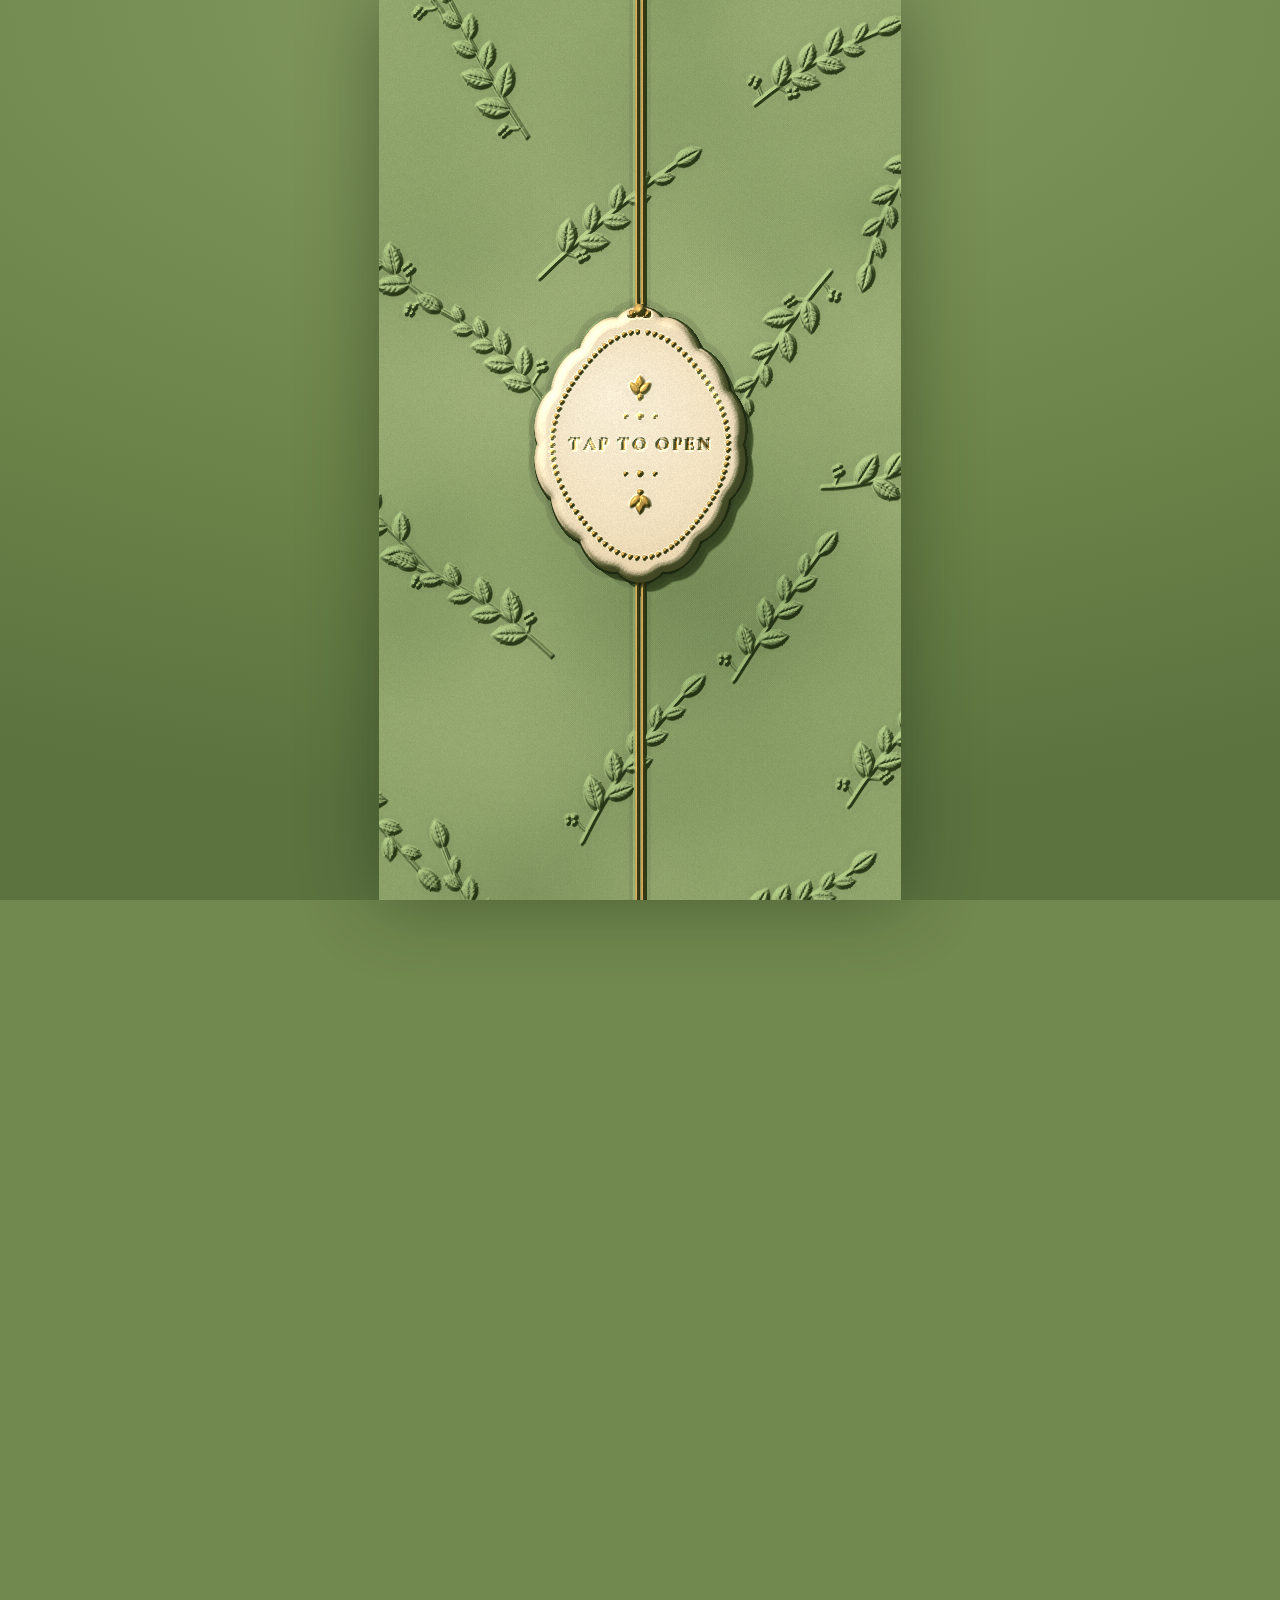
<file: index.html>
<!doctype html>
<html lang="en" class="no-js">
<head>
<meta charset="utf-8">
<meta name="viewport" content="width=device-width, initial-scale=1, viewport-fit=cover">
<title>Hariharan &amp; Swetha · Wedding Invitation</title>
<meta name="description" content="You are invited to the wedding of Hariharan and Swetha. Tap the seal to open your invitation.">
<meta name="robots" content="noindex">
<meta name="theme-color" content="#8fa46b">
<link rel="icon" type="image/svg+xml" href="favicon.svg">
<link rel="preload" href="fonts/cormorant-garamond.woff2" as="font" type="font/woff2" crossorigin>
<link rel="preload" href="fonts/cormorant-garamond-italic.woff2" as="font" type="font/woff2" crossorigin>
<link rel="stylesheet" href="styles.css">
<script>document.documentElement.className = 'js is-locked';</script>
</head>
<body>
<a class="skip" href="#details" data-t="skip">Skip to the details</a>

<svg width="0" height="0" class="defs" aria-hidden="true" focusable="false">
  <symbol id="i-heart" viewBox="0 0 24 24"><path d="M12 20.6 3.7 12.2a5 5 0 1 1 7.1-7.1L12 6.3l1.2-1.2a5 5 0 1 1 7.1 7.1Z"/></symbol>
  <symbol id="i-cal" viewBox="0 0 24 24"><path fill-rule="evenodd" d="M4 5h3V3h2.2v2h5.6V3H17v2h3v16H4Zm2.2 5.4v8.4h11.6v-8.4ZM8.4 12.4h3.2v3.2H8.4Z"/></symbol>
  <symbol id="i-clock" viewBox="0 0 24 24"><path fill-rule="evenodd" d="M12 2.8a9.2 9.2 0 1 0 0 18.4 9.2 9.2 0 0 0 0-18.4Zm1.1 4v4.9l3.7 2.2-1.1 1.9-4.8-2.8V6.8Z"/></symbol>
  <symbol id="i-list" viewBox="0 0 24 24"><path d="M4.8 4.2a1.9 1.9 0 1 1 0 3.8 1.9 1.9 0 0 1 0-3.8ZM9 5h12v2.2H9Zm-4.2 5.1a1.9 1.9 0 1 1 0 3.8 1.9 1.9 0 0 1 0-3.8ZM9 10.9h12v2.2H9Zm-4.2 5.1a1.9 1.9 0 1 1 0 3.8 1.9 1.9 0 0 1 0-3.8ZM9 16.8h12V19H9Z"/></symbol>
  <symbol id="i-pin" viewBox="0 0 24 24"><path fill-rule="evenodd" d="M12 2.2a7.3 7.3 0 0 0-7.3 7.3c0 5.2 7.3 12.3 7.3 12.3s7.3-7.1 7.3-12.3A7.3 7.3 0 0 0 12 2.2Zm0 4.4a2.9 2.9 0 1 1 0 5.8 2.9 2.9 0 0 1 0-5.8Z"/></symbol>
  <symbol id="i-swatch" viewBox="0 0 24 24"><circle cx="8" cy="9" r="5.2"/><circle cx="16" cy="9" r="5.2" opacity=".72"/><circle cx="12" cy="16" r="5.2" opacity=".86"/></symbol>
  <symbol id="i-plane" viewBox="0 0 24 24"><path d="M2.4 11.1 21.6 2.4 15.1 21.6l-3.5-7.7 5-6.4-7 4.7Z"/></symbol>
  <symbol id="i-bed" viewBox="0 0 24 24"><path fill-rule="evenodd" d="M2.8 5.5H5V12h6V8h7.2a3 3 0 0 1 3 3v8.5H19v-3H5v3H2.8Zm5.4 1.9a2.1 2.1 0 1 1 0 4.2 2.1 2.1 0 0 1 0-4.2Z"/></symbol>
  <symbol id="i-gift" viewBox="0 0 24 24"><path d="M3.5 8h4.6A2.7 2.7 0 0 1 12 4.9 2.7 2.7 0 0 1 15.9 8h4.6v4.2h-17ZM5 13.6h5.9V21H5Zm8.1 0H19V21h-5.9Z"/></symbol>
  <symbol id="i-mail" viewBox="0 0 24 24"><path fill-rule="evenodd" d="M2.8 4.8h18.4v14.4H2.8Zm2.9 2.3 6.3 5 6.3-5Z"/></symbol>
  <symbol id="i-flower" viewBox="0 0 24 24"><circle cx="12" cy="6" r="4"/><circle cx="17.7" cy="10.1" r="4"/><circle cx="15.5" cy="16.9" r="4"/><circle cx="8.5" cy="16.9" r="4"/><circle cx="6.3" cy="10.1" r="4"/></symbol>
  <symbol id="i-sound" viewBox="0 0 24 24"><path d="M3 9h4l5-4.5v15L7 15H3Z"/><path class="wave" d="M14.6 8.2a5.4 5.4 0 0 1 0 7.6l1.5 1.5a7.5 7.5 0 0 0 0-10.6Zm3-3 -1.5 1.5a9.6 9.6 0 0 1 0 10.6l1.5 1.5a11.7 11.7 0 0 0 0-13.6Z"/><path class="mute" d="m14.4 9.7 1.5-1.5L18 10.3l2.1-2.1 1.5 1.5-2.1 2.1 2.1 2.1-1.5 1.5-2.1-2.1-2.1 2.1-1.5-1.5 2.1-2.1Z"/></symbol>
  <symbol id="i-heartshape" viewBox="0 0 200 180"><path d="M100 172C40 128 8 92 8 54 8 26 30 8 54 8c20 0 36 10 46 26C110 18 126 8 146 8c24 0 46 18 46 46 0 38-32 74-92 118Z"/></symbol>
</svg>

<div class="hud">
  <div class="hud__in">
    <button class="hud__btn hud__sound" id="soundBtn" type="button" aria-pressed="false" aria-label="Music" hidden>
      <svg width="22" height="22" aria-hidden="true"><use href="#i-sound"/></svg>
    </button>
    <button class="hud__btn hud__lang" id="langBtn" type="button" lang="ta">தமிழ்</button>
    <p class="draft" id="draft" hidden data-t="draft">Sample details</p>
  </div>
</div>

<main id="top">
  <h1 class="vh" id="pageTitle">The wedding invitation of Hariharan and Swetha</h1>

  <section class="hero is-closed" id="hero" aria-labelledby="pageTitle">
    <canvas class="hero__gl" id="gl" aria-hidden="true"></canvas>
    <div class="hero__poster" id="loader" role="status">
      <div class="loader">
        <svg class="loader__lotus" viewBox="-50 -44 100 60" aria-hidden="true">
          <path d="M0 10C-9 -4-9 -22 0 -38 9 -22 9 -4 0 10Z"/>
          <path d="M-4 10C-20 4-30 -10-32 -28-16 -24-6 -10-4 10Z"/><path d="M4 10C20 4 30 -10 32 -28 16 -24 6 -10 4 10Z"/>
          <path d="M-10 11C-28 12-42 4-48 -10-32 -14-18 -6-10 11Z"/><path d="M10 11C28 12 42 4 48 -10 32 -14 18 -6 10 11Z"/>
        </svg>
        <p class="loader__names" id="loaderNames">Hariharan &amp; Swetha</p>
        <p class="loader__line" id="loaderLine">Opening your invitation</p>
        <div class="loader__dots" aria-hidden="true"><i></i><i></i><i></i></div>
      </div>
    </div>
    <script>
      // the right words before anything else loads
      if (/[?&]lang=ta/.test(location.search)) {
        document.getElementById('loaderNames').textContent = 'ஹரிஹரன் & ஸ்வேதா';
        document.getElementById('loaderLine').textContent = 'அழைப்பிதழ் திறக்கிறது';
      }
    </script>
    <div class="hero__flames" id="flames" aria-hidden="true"></div>

    <div class="hero__text" id="heroText">
      <svg class="hero__heart" style="--i:0" width="14" height="14" aria-hidden="true"><use href="#i-heart"/></svg>
      <p class="hero__kicker" style="--i:1" data-t="kicker">We’re getting married</p>
      <div class="dots" style="--i:2" aria-hidden="true"><i></i><i></i><i></i></div>
      <p class="name" style="--i:3" data-name="groom">Hariharan</p>
      <p class="hero__parents" style="--i:5" data-parents="groom"></p>
      <p class="amp" style="--i:6" aria-hidden="true">&amp;</p>
      <p class="name" style="--i:7" data-name="bride">Swetha</p>
      <p class="hero__parents" style="--i:9" data-parents="bride"></p>
    </div>

    <button class="seal" id="seal" type="button"><span class="vh" data-t="sealLabel">Tap to open the invitation</span></button>
    <div class="cue" aria-hidden="true"><span data-t="scroll">Scroll</span><i></i></div>
  </section>

  <div class="sheet" id="details" tabindex="-1">

    <section class="sec sec--welcome" id="welcome">
      <svg class="sec__icon rv" width="26" height="26" aria-hidden="true"><use href="#i-heart"/></svg>
      <p class="welcome__text rv" id="welcomeText"></p>
      <div class="dots rv" aria-hidden="true"><i></i><i></i><i></i></div>
    </section>




    <section class="sec sec--date" id="date" aria-labelledby="dateTitle">
      <svg class="sec__icon rv" width="30" height="30" aria-hidden="true"><use href="#i-cal"/></svg>
      <h2 class="sec__title rv" id="dateTitle" data-t="dateTitle">Save the date</h2>
      <div class="dots rv" aria-hidden="true"><i></i><i></i><i></i></div>
      <p class="date__dow rv" id="dDow"></p>
      <p class="date__day rv" id="dDate"></p>
      <p class="date__time rv" id="dTime"></p>
      <p class="date__where rv" id="dWhere"></p>
      <div class="after__actions rv">
        <a class="btn" id="icsBtn" href="#" download="hariharan-swetha.ics"><span data-t="saveDate">Add to calendar</span></a>
        <a class="btn btn--ghost" id="gcalBtn" href="#" target="_blank" rel="noopener"><span data-t="gcal">Google Calendar</span></a>
      </div>
    </section>

    <section class="sec sec--venue" id="venue" aria-labelledby="venueTitle">
      <svg class="sec__icon rv" width="30" height="30" aria-hidden="true"><use href="#i-pin"/></svg>
      <h2 class="sec__title rv" id="venueTitle" data-t="venueTitle">The venue</h2>
      <div class="dots rv" aria-hidden="true"><i></i><i></i><i></i></div>
      <h3 class="venue__name rv" id="venueName"></h3>
      <p class="venue__addr rv" id="venueAddr"></p>
      <div class="map rv" id="map" aria-hidden="true">
        <svg viewBox="0 0 340 190" preserveAspectRatio="xMidYMid slice">
          <rect width="340" height="190" class="m-land"/>
          <path class="m-sea" d="M286 0c-10 26 8 44-2 70s10 50 0 78 6 30 2 42h54V0Z"/>
          <path class="m-sand" d="M274 0c-10 26 8 44-2 70s10 50 0 78 6 30 2 42h12c4-12-8-14 2-42s-10-52 0-78-8-44 2-70Z"/>
          <path class="m-park" d="M20 104h70v52H20Z"/>
          <g class="m-block">
            <path d="M14 14h54v34H14ZM82 14h66v34H82ZM162 14h48v34h-48ZM224 14h36v34h-36Z"/>
            <path d="M14 62h54v28H14ZM82 62h66v28H82ZM224 62h36v52h-36Z"/>
            <path d="M104 104h44v52h-44ZM162 128h48v48h-48ZM224 128h34v48h-34ZM14 170h134v20H14Z"/>
          </g>
          <path class="m-tank" d="M166 64h40v50h-40Z"/>
          <g class="m-trees"><circle cx="34" cy="118" r="7"/><circle cx="54" cy="134" r="8"/><circle cx="74" cy="116" r="6"/><circle cx="38" cy="144" r="6"/><circle cx="76" cy="142" r="7"/></g>
        </svg>
        <span class="map__pin"><svg width="34" height="34" aria-hidden="true"><use href="#i-pin"/></svg></span>
        <span class="map__dot"></span>
      </div>
      <a class="btn rv" id="mapBtn" href="#" target="_blank" rel="noopener"><span data-t="openMaps">Open in Google Maps</span></a>
    </section>



    <section class="sec sec--bless" id="bless" aria-label="Flowers">
      <button class="plate rv" id="plate" type="button">
        <svg viewBox="0 0 220 130" aria-hidden="true">
          <ellipse class="p-shadow" cx="110" cy="112" rx="92" ry="12"/>
          <ellipse class="p-rim" cx="110" cy="92" rx="98" ry="24"/>
          <ellipse class="p-dish" cx="110" cy="89" rx="84" ry="18"/>
          <g class="p-leaves"><path d="M40 86c14-22 34-28 50-22-10 16-28 26-50 22Z"/><path d="M180 86c-14-22-34-28-50-22 10 16 28 26 50 22Z"/><path d="M92 60c2-20 14-30 26-32 2 16-8 30-26 32Z"/></g>
          <g class="p-rose"><circle cx="78" cy="72" r="19"/><circle cx="142" cy="74" r="17"/><circle cx="110" cy="58" r="21"/></g>
          <g class="p-rose2"><circle cx="78" cy="72" r="11"/><circle cx="142" cy="74" r="10"/><circle cx="110" cy="58" r="12"/></g>
          <g class="p-rose3"><circle cx="78" cy="72" r="5"/><circle cx="142" cy="74" r="4.5"/><circle cx="110" cy="58" r="5.5"/></g>
          <g class="p-jas"><circle cx="52" cy="84" r="6"/><circle cx="168" cy="85" r="6"/><circle cx="124" cy="84" r="7"/><circle cx="96" cy="86" r="6.5"/><circle cx="60" cy="68" r="5"/><circle cx="160" cy="68" r="5"/><circle cx="128" cy="40" r="5"/></g>
          <g class="p-gold"><circle cx="52" cy="84" r="2"/><circle cx="168" cy="85" r="2"/><circle cx="124" cy="84" r="2.3"/><circle cx="96" cy="86" r="2.2"/><circle cx="60" cy="68" r="1.7"/><circle cx="160" cy="68" r="1.7"/><circle cx="128" cy="40" r="1.7"/></g>
        </svg>
        <span class="vh" data-t="blessBtn">Shower petals</span>
      </button>
    </section>


    <footer class="foot">
      <button class="mono rv" id="mono" type="button">
        <img src="ganesha.jpg" width="640" height="640" alt="" decoding="async">
        <span class="vh" id="monoLabel">Lord Ganesha</span>
      </button>
      <p class="foot__love rv" data-t="withLove">With love,</p>
      <p class="foot__names rv" id="footNames"></p>
      <p class="foot__tag rv" id="footTag"></p>
      <button class="btn btn--ghost rv" id="shareBtn" type="button"><span data-t="share">Share this invitation</span></button>
      <p class="foot__copied" id="copied" role="status" aria-live="polite"></p>
      <p class="foot__credit" id="credit" hidden><span data-t="musicBy">Music</span>: <a id="creditLink" target="_blank" rel="noopener"></a><span id="creditBy"></span></p>
      <div class="cloth" aria-hidden="true">
        <svg class="cloth__l cloth__l--a" viewBox="0 0 2400 140" preserveAspectRatio="none"><path d="M0 52q150 -44 300 0t300 0t300 0t300 0t300 0t300 0t300 0t300 0V140H0Z"/></svg>
        <svg class="cloth__l cloth__l--b" viewBox="0 0 2400 140" preserveAspectRatio="none"><path d="M0 70q150 38 300 0t300 0t300 0t300 0t300 0t300 0t300 0t300 0V140H0Z"/></svg>
        <svg class="cloth__l cloth__l--c" viewBox="0 0 2400 140" preserveAspectRatio="none"><path d="M0 92q150 -30 300 0t300 0t300 0t300 0t300 0t300 0t300 0t300 0V140H0Z"/></svg>
      </div>
    </footer>
  </div>
</main>

<canvas class="fx" id="fx" aria-hidden="true"></canvas>

<noscript>
  <div class="noscript">
    <p>Hariharan &amp; Swetha are getting married.</p>
    <p>This invitation needs JavaScript to open. Please turn it on, or ask the couple for the details.</p>
  </div>
</noscript>

<script src="invite.config.js"></script>
<script type="module" src="js/main.js"></script>
</body>
</html>
</file>
<file: styles.css>
/* Hariharan & Swetha — wedding invitation
   One portrait column, like a card in the hand. On a wide screen the card sits on a sage wall. */

@font-face { font-family: "Cormorant Garamond"; src: url("fonts/cormorant-garamond.woff2") format("woff2"); font-weight: 400 700; font-style: normal; font-display: swap; }
@font-face { font-family: "Cormorant Garamond"; src: url("fonts/cormorant-garamond-italic.woff2") format("woff2"); font-weight: 400 700; font-style: italic; font-display: swap; }
@font-face { font-family: "Pinyon Script"; src: url("fonts/pinyon-script.woff2") format("woff2"); font-weight: 400; font-style: normal; font-display: swap; }
@font-face { font-family: "Noto Serif Tamil"; src: url("fonts/noto-serif-tamil.woff2") format("woff2"); font-weight: 400 700; font-style: normal; font-display: swap; unicode-range: U+0964-0965, U+0B82-0BFA, U+200C-200D, U+20B9, U+25CC; }

:root {
  --paper: #eddcbe;
  --paper-hi: #fbf5e6;
  --paper-lo: #d9c19b;
  --ink: #26301e;
  --ink-soft: #414d35;
  --sage: #8fa46b;
  --sage-deep: #55693f;
  --sage-dark: #36472a;
  --sage-night: #2a3920;
  --gold: #b8944a;
  --gold-hi: #e0c688;
  --gold-ink: #775a20;
  --lotus: #c0667c;
  --wall: #71884f;
  --shadow: 90, 64, 24;
  --ease: cubic-bezier(.16, 1, .3, 1);
  --col: min(100vw, clamp(430px, 58vh, 640px));
  --u: calc(var(--col) / 390);
  --serif: "Cormorant Garamond", "Noto Serif Tamil", Georgia, "Times New Roman", serif;
  --script: "Cormorant Garamond", "Noto Serif Tamil", Georgia, "Times New Roman", serif;   /* the display voice: the same italic as "With love," */
  --body: clamp(18px, calc(var(--u) * 18.5), 22px);
}
@supports (height: 1svh) { :root { --col: min(100vw, clamp(430px, 58svh, 640px)); } }

*, *::before, *::after { box-sizing: border-box; }
[hidden] { display: none !important; }
html { -webkit-text-size-adjust: 100%; text-size-adjust: 100%; overflow-x: clip; }
body {
  margin: 0; min-height: 100vh; background: var(--wall); color: var(--ink);
  font-family: var(--serif); font-weight: 500; font-size: var(--body); line-height: 1.55;
  -webkit-font-smoothing: antialiased; overflow-x: clip;
}
body::before {
  content: ""; position: fixed; inset: 0; z-index: -1;
  background: radial-gradient(120% 90% at 50% 0%, #859b62 0%, #6c8349 62%, #5c7340 100%);
}
html.is-locked, html.is-locked body { overflow: hidden; overscroll-behavior: none; }
html.is-locked .sheet { visibility: hidden; }
p { margin: 0; }
button { font: inherit; color: inherit; }
button, a, input, label, .hero { touch-action: manipulation; }
:focus-visible { outline: 3px solid var(--sage-dark); outline-offset: 3px; }

.vh { position: absolute !important; width: 1px; height: 1px; margin: -1px; padding: 0; overflow: hidden; clip: rect(0 0 0 0); clip-path: inset(50%); white-space: nowrap; border: 0; }
.defs { position: absolute; }
.skip { position: fixed; left: 10px; top: -80px; z-index: 60; padding: 12px 16px; background: var(--ink); color: var(--paper-hi); font-weight: 700; text-decoration: none; }
.skip:focus { top: 10px; }

/* ── floating controls ── */
.hud { position: fixed; inset: 0; z-index: 30; pointer-events: none; }
.hud__in { position: relative; width: var(--col); height: 100%; margin-inline: auto; }
.hud__btn {
  position: absolute; pointer-events: auto; display: inline-flex; align-items: center; justify-content: center;
  min-width: 46px; height: 46px; padding: 0 14px; border: 0; border-radius: 0; cursor: pointer;
  background: var(--paper-hi); color: var(--ink); fill: var(--ink); font-weight: 700; font-size: 16px; line-height: 1;
  box-shadow: 0 8px 18px -8px rgba(30, 40, 20, .6), inset 0 0 0 2px rgba(184, 148, 74, .0);
  -webkit-tap-highlight-color: transparent; transition: transform .25s var(--ease), background .25s;
}
.hud__btn:active { transform: scale(.94); }
.hud__sound { top: max(14px, env(safe-area-inset-top)); right: 14px; padding: 0; }
.hud__sound .wave { display: none; }
.hud__sound[aria-pressed="true"] .wave { display: block; }
.hud__sound[aria-pressed="true"] .mute { display: none; }
.hud__lang { left: 14px; bottom: max(14px, env(safe-area-inset-bottom)); gap: 8px; }
.hud__lang::before { content: ""; width: 6px; height: 6px; border-radius: 50%; background: var(--gold); margin-right: 8px; }
.draft {
  position: absolute; right: 14px; bottom: max(14px, env(safe-area-inset-bottom)); margin: 0; padding: 8px 10px;
  background: var(--ink); color: var(--paper-hi); font-weight: 700; font-size: 11px; line-height: 1; letter-spacing: .14em; text-transform: uppercase;
}

/* ── the opening ── */
.hero {
  --hs: 1;
  position: relative; width: var(--col); height: 100vh; height: 100svh; min-height: 520px; margin-inline: auto;
  overflow: hidden; isolation: isolate; background: #e6d2ae; touch-action: pan-y;
  box-shadow: 0 0 70px rgba(26, 38, 16, .45);
}
.hero.is-closed { background: var(--sage); cursor: pointer; touch-action: none; }
.hero__gl { position: absolute; inset: 0; width: 100%; height: 100%; display: block; z-index: 1; opacity: 0; transition: opacity .5s ease; }
.hero.is-live .hero__gl { opacity: 1; }

/* what holds the space before the scene is ready, or if WebGL is not available at all */
.hero__poster {
  position: absolute; inset: 0; z-index: 0; display: grid; place-items: center;
  background:
    radial-gradient(90% 70% at 30% 20%, #9db278 0%, #86a063 55%, #74904f 100%);
  transition: opacity .8s ease, visibility 0s linear .8s;
}
.loader { display: grid; justify-items: center; gap: calc(var(--u) * 10); padding: 0 24px; text-align: center; color: #fbf5e6; }
.loader__lotus { width: calc(var(--u) * 74); height: auto; overflow: visible; }
.loader__lotus path { fill: #e9d49c; transform-origin: 0 10px; animation: bloom 2.4s var(--ease) infinite; }
.loader__lotus path:nth-child(1) { fill: #fbf0cf; }
.loader__lotus path:nth-child(2), .loader__lotus path:nth-child(3) { animation-delay: .12s; }
.loader__lotus path:nth-child(4), .loader__lotus path:nth-child(5) { animation-delay: .24s; fill: #d9bf7c; }
@keyframes bloom { 0% { transform: scale(.55); opacity: 0; } 35%, 75% { transform: scale(1); opacity: 1; } 100% { transform: scale(1.04); opacity: 0; } }
.loader__names { font-family: var(--serif); font-style: italic; font-weight: 700; font-size: calc(var(--u) * 30); line-height: 1.2; text-shadow: 0 2px 10px rgba(30, 44, 20, .45); }
.loader__line { font-weight: 700; font-size: calc(var(--u) * 13); letter-spacing: .2em; text-transform: uppercase; text-shadow: 0 1px 6px rgba(30, 44, 20, .5); }
html[lang="ta"] .loader__names { font-style: normal; font-size: calc(var(--u) * 24); }
html[lang="ta"] .loader__line { letter-spacing: .02em; font-size: calc(var(--u) * 15); }
.loader__dots { display: flex; gap: 10px; margin-top: calc(var(--u) * 4); }
.loader__dots i { width: 8px; height: 8px; border-radius: 50%; background: #e9d49c; animation: dotpulse 1.2s ease-in-out infinite; }
.loader__dots i:nth-child(2) { animation-delay: .18s; } .loader__dots i:nth-child(3) { animation-delay: .36s; }
@keyframes dotpulse { 0%, 100% { opacity: .3; transform: scale(.8); } 45% { opacity: 1; transform: scale(1.25); } }
.hero.no-gl .loader__dots, .hero.no-gl .loader__lotus path { animation: none; opacity: 1; }
.hero.is-live .hero__poster, .hero:not(.is-closed) .hero__poster { opacity: 0; visibility: hidden; }

.hero__flames { position: absolute; inset: 0; z-index: 2; pointer-events: none; opacity: 0; transition: opacity 1.4s ease; }
.hero.is-lit .hero__flames { opacity: 1; }
.flame {
  position: absolute; width: calc(var(--u) * 15); height: calc(var(--u) * 24);
  margin: calc(var(--u) * -15) 0 0 calc(var(--u) * -7.5);
  background: radial-gradient(closest-side, rgba(255, 232, 160, .7), rgba(255, 170, 60, .28) 55%, rgba(255, 150, 40, 0) 100%);   /* a small flame, not a lamp glow */
  mix-blend-mode: screen; animation: flick 1.9s ease-in-out infinite; animation-delay: var(--d, 0s);
}
@keyframes flick {
  0%, 100% { transform: scale(1); opacity: .82; }
  28% { transform: scale(1.14, 1.24) translateY(-4%); opacity: 1; }
  52% { transform: scale(.92, .88); opacity: .66; }
  78% { transform: scale(1.06, 1.14) translateY(-2%); opacity: .94; }
}

.hero__text {
  position: absolute; left: 0; right: 0; top: var(--txt-top, 20%); height: var(--txt-h, 42%); z-index: 3;
  display: flex; flex-direction: column; align-items: center; justify-content: center; text-align: center;
  pointer-events: none; color: var(--ink); text-shadow: 0 1px 0 rgba(255, 249, 232, .6);
}
.hero__text > * { opacity: 0; }
.hero.is-revealed .hero__text > * { animation: rise 1.25s var(--ease) both; animation-delay: calc(var(--i) * .17s); }
@keyframes rise { from { opacity: 0; transform: translateY(calc(var(--u) * 12)); } to { opacity: 1; transform: none; } }
.hero__heart { fill: var(--ink); width: calc(var(--u) * 13 * var(--hs)); height: calc(var(--u) * 13 * var(--hs)); }
.hero__kicker { margin-top: calc(var(--u) * 7); font-size: calc(var(--u) * 17 * var(--hs)); line-height: 1.3; letter-spacing: .05em; font-weight: 700; }
.hero__text .dots { margin: calc(var(--u) * 8) 0 calc(var(--u) * 2); }
.name {
  font-family: var(--script); font-weight: 400; font-size: calc(var(--u) * 56 * var(--hs) * var(--ns, 1)); line-height: 1.08; letter-spacing: .005em;
  padding: .16em .42em .1em; margin-block: calc(var(--u) * -3);
  -webkit-mask: linear-gradient(90deg, #000 0%, #000 33.3%, transparent 50%, transparent 100%) 100% 0 / 300% 100% no-repeat;
          mask: linear-gradient(90deg, #000 0%, #000 33.3%, transparent 50%, transparent 100%) 100% 0 / 300% 100% no-repeat;
}
.hero.is-revealed .hero__text > .name {
  animation: rise 1.25s var(--ease) both, write 1.9s cubic-bezier(.45, .05, .25, 1) both;
  animation-delay: calc(var(--i) * .17s), calc(var(--i) * .17s);
}
@keyframes write { from { -webkit-mask-position: 100% 0; mask-position: 100% 0; } to { -webkit-mask-position: 0% 0; mask-position: 0% 0; } }
.name, .sec__title, .after__line, .foot__names, .mono span, .count__done { font-style: italic; font-weight: 700; }
html[lang="ta"] .name, html[lang="ta"] .sec__title, html[lang="ta"] .foot__names { font-style: normal; }
.hero__parents {
  max-width: calc(var(--u) * 268); font-style: italic; font-weight: 700; font-size: calc(var(--u) * 15.4 * var(--hs)); line-height: 1.25;
  text-wrap: balance;
}
.amp { font-style: italic; font-weight: 500; font-size: calc(var(--u) * 29 * var(--hs)); line-height: 1.05; color: var(--gold-ink); margin: calc(var(--u) * 5) 0 calc(var(--u) * -3); }

.seal {
  position: absolute; z-index: 4; left: var(--sx, 30%); top: var(--sy, 36%); width: var(--sw, 40%); height: var(--sh, 28%);
  border: 0; padding: 0; background: transparent; border-radius: 50%; cursor: pointer; -webkit-tap-highlight-color: transparent;
}
.seal:focus-visible { outline: 3px solid var(--paper-hi); outline-offset: 6px; }
.hero:not(.is-closed) .seal { display: none; }

.cue {
  position: absolute; z-index: 3; left: 50%; bottom: calc(var(--u) * 7 + env(safe-area-inset-bottom)); transform: translateX(-50%);
  text-align: center; opacity: 0; transition: opacity 1s ease; pointer-events: none; color: var(--ink);
}
.hero.is-done .cue { opacity: 1; }
.cue span { display: block; font-size: 12px; font-weight: 700; letter-spacing: .3em; text-indent: .3em; text-transform: uppercase; text-shadow: 0 1px 0 rgba(255, 249, 232, .7); }
.cue i { display: block; width: 7px; height: 7px; margin: 6px auto 0; border-radius: 50%; background: var(--gold-ink); animation: bob 1.7s var(--ease) infinite; }
@keyframes bob { 0%, 100% { transform: translateY(0); } 50% { transform: translateY(7px); } }

/* ── the sheet below ── */
.sheet {
  position: relative; width: var(--col); margin-inline: auto; outline: none;
  background: linear-gradient(var(--paper-lo), var(--paper) 150px) var(--paper);
  box-shadow: 0 30px 70px rgba(26, 38, 16, .45);
}
.sheet::after { content: ""; position: absolute; inset: 0; pointer-events: none; background-image: var(--paper-tile, none); background-size: 220px 220px; opacity: .5; }
.sheet > * { position: relative; z-index: 1; }
.sheet::before {
  content: ""; position: absolute; left: 0; right: 0; top: -5px; height: 10px; z-index: 2;
  background: radial-gradient(circle at 50% 50%, #e9cf8f 0 1.2px, var(--gold) 1.4px 3.6px, rgba(90, 64, 24, .28) 3.9px 4.6px, transparent 5px) 50% 0 / 12px 10px repeat-x;
}

.sec { padding: clamp(60px, calc(var(--u) * 78), 112px) clamp(24px, calc(var(--u) * 30), 52px); text-align: center; }
.sec__icon { display: block; margin: 0 auto 8px; fill: var(--gold); }
.sec__title { margin: 0; font-family: var(--script); font-weight: 700; font-size: clamp(34px, calc(var(--u) * 38), 50px); line-height: 1.08; color: var(--ink); text-wrap: balance; }
.dots { display: flex; align-items: center; justify-content: center; gap: 9px; margin: 14px 0 22px; }
.dots i { width: 5px; height: 5px; border-radius: 50%; background: var(--gold); }
.dots i:nth-child(2) { width: 8px; height: 8px; }
.prose { max-width: 31ch; margin-inline: auto; text-wrap: pretty; }

.btn {
  display: inline-flex; align-items: center; justify-content: center; gap: 12px; min-height: 52px; padding: 6px 24px;
  border: 0; border-radius: 0; cursor: pointer; text-decoration: none; text-align: center;
  background: var(--sage-dark); color: var(--paper-hi);
  font-family: var(--serif); font-weight: 700; font-size: 14.5px; line-height: 1.2; letter-spacing: .17em; text-transform: uppercase;
  box-shadow: inset 0 1px 0 rgba(255, 255, 255, .16), 0 14px 22px -12px rgba(30, 44, 20, .8);
  -webkit-tap-highlight-color: transparent; transition: transform .3s var(--ease), background .3s ease, box-shadow .3s ease;
}
.btn::before, .btn::after { content: ""; flex: none; width: 5px; height: 5px; border-radius: 50%; background: var(--gold-hi); }
.btn:active { transform: translateY(2px) scale(.985); }
.btn--ghost { background: transparent; color: var(--sage-dark); box-shadow: inset 0 0 0 2px var(--sage-dark); }
.btn--ghost::before, .btn--ghost::after { background: var(--gold); }
.btn--wide { width: 100%; }
@media (hover: hover) {
  .btn:hover { background: var(--sage-night); transform: translateY(-2px); }
  .btn--ghost:hover { background: var(--sage-dark); color: var(--paper-hi); }
  .hud__btn:hover { background: #fff; }
}
.textbtn {
  display: inline-block; margin-top: 14px; padding: 12px 10px; border: 0; background: none; cursor: pointer;
  font-style: italic; font-weight: 600; font-size: 17px; color: var(--ink-soft); text-decoration: underline; text-decoration-thickness: 2px; text-underline-offset: 4px; text-decoration-color: var(--gold);
}

/* welcome */
.sec--welcome { padding-top: clamp(64px, calc(var(--u) * 84), 120px); padding-bottom: clamp(20px, calc(var(--u) * 26), 40px); }
.sec--welcome .sec__icon { fill: var(--lotus); margin-bottom: 18px; }
.welcome__text { white-space: pre-line; max-width: 27ch; margin-inline: auto; font-size: clamp(21px, calc(var(--u) * 22.5), 27px); line-height: 1.5; font-style: italic; text-wrap: pretty; }
.sec--welcome .dots { margin-bottom: 0; margin-top: 26px; }

/* scratch to reveal */
.scratch { position: relative; width: min(calc(var(--u) * 236), 300px); aspect-ratio: 200 / 180; margin: 10px auto 0; -webkit-user-select: none; user-select: none; }
.scratch__plate { position: absolute; inset: 0; width: 100%; height: 100%; overflow: visible; filter: drop-shadow(0 12px 14px rgba(var(--shadow), .3)); }
.scratch__plate path { fill: var(--paper-hi); stroke: var(--gold); stroke-width: 3.2; stroke-linecap: round; stroke-dasharray: .1 8.6; }
.scratch__under { position: absolute; left: 14%; right: 14%; top: 22%; bottom: 34%; display: flex; flex-direction: column; align-items: center; justify-content: center; gap: 2px; }
.scratch__dow { font-size: clamp(12px, calc(var(--u) * 12.5), 15px); font-weight: 700; letter-spacing: .24em; text-transform: uppercase; color: var(--gold-ink); }
.scratch__date { font-size: clamp(19px, calc(var(--u) * 20), 25px); font-weight: 700; line-height: 1.2; }
.scratch__time { font-size: clamp(15px, calc(var(--u) * 15.5), 19px); font-weight: 600; font-style: italic; }
.scratch__foil { position: absolute; inset: 0; width: 100%; height: 100%; touch-action: none; cursor: grab; transition: opacity .9s var(--ease), transform .9s var(--ease); }
.scratch.is-done .scratch__foil { opacity: 0; transform: scale(1.06); pointer-events: none; }
.scratch.is-done { animation: pop .9s var(--ease); }
@keyframes pop { 0% { transform: scale(1); } 35% { transform: scale(1.07); } 100% { transform: scale(1); } }
.after { margin-top: 20px; animation: rise2 1s var(--ease) both; }
@keyframes rise2 { from { opacity: 0; transform: translateY(18px); } to { opacity: 1; transform: none; } }
.after__line { font-family: var(--script); font-size: clamp(36px, calc(var(--u) * 40), 52px); line-height: 1.15; margin-bottom: 18px; }
.after__actions { display: flex; flex-wrap: wrap; justify-content: center; gap: 12px; }

.date__dow { font-weight: 700; font-size: 14px; letter-spacing: .26em; text-transform: uppercase; color: var(--gold-ink); }
.date__day { margin: 6px 0 2px; font-weight: 700; font-size: clamp(34px, calc(var(--u) * 38), 50px); line-height: 1.15; font-variant-numeric: lining-nums; }
.date__time { font-style: italic; font-weight: 600; }
.date__where { margin: 8px auto 26px; max-width: 24ch; font-size: clamp(20px, calc(var(--u) * 21), 25px); font-weight: 600; }
html[lang="ta"] .date__dow { letter-spacing: .02em; }
html[lang="ta"] .date__day { font-size: clamp(26px, calc(var(--u) * 28), 38px); line-height: 1.4; }

/* countdown: the door's sage comes back as a band */
.sec--count {
  color: var(--paper-hi);
  background: var(--sage-band, none) center / cover no-repeat, radial-gradient(120% 120% at 20% 0%, #5f7647, #3d5030 70%);
  box-shadow: inset 0 22px 30px -22px rgba(10, 20, 6, .7), inset 0 -22px 30px -22px rgba(10, 20, 6, .7);
}
.sec--count .sec__title { color: var(--paper-hi); text-shadow: 0 2px 10px rgba(16, 26, 10, .55); }
.sec--count .sec__icon { fill: var(--gold-hi); }
.sec--count .dots i { background: var(--gold-hi); }
.count { display: grid; grid-template-columns: repeat(4, minmax(0, 1fr)); gap: clamp(8px, calc(var(--u) * 10), 16px); max-width: 400px; margin: 4px auto 0; }
.count__cell { min-width: 0; padding: 16px 2px 11px; background: linear-gradient(#fdf8ea, #eedfbe); color: var(--ink); box-shadow: inset 0 1px 0 #fff, 0 16px 22px -14px rgba(8, 16, 4, .85); }
.count__cell b { display: block; font-weight: 700; font-size: clamp(31px, calc(var(--u) * 36), 46px); line-height: 1; font-variant-numeric: lining-nums tabular-nums; }
.count__cell b.tick { animation: tick .5s var(--ease); }
@keyframes tick { from { transform: translateY(32%); opacity: 0; } to { transform: none; opacity: 1; } }
.count__cell span { display: block; margin-top: 7px; font-size: 10.5px; font-weight: 700; letter-spacing: .14em; text-transform: uppercase; color: var(--ink-soft); overflow-wrap: anywhere; }
.count__done { margin-top: 18px; font-family: var(--script); font-size: 40px; }

/* programme */
.tl { position: relative; list-style: none; max-width: 340px; margin: 0 auto; padding: 0; text-align: left; }
.tl::before { content: ""; position: absolute; left: 9px; top: 8px; bottom: 10px; width: 6px; background: radial-gradient(circle, var(--gold) 0 1.7px, transparent 2.1px) 50% 0 / 6px 10px repeat-y; }
.tl__day { position: relative; padding-left: 42px; margin: 30px 0 8px; font-weight: 700; font-size: 13.5px; line-height: 1.3; letter-spacing: .2em; text-transform: uppercase; color: var(--gold-ink); }
.tl__day:first-child { margin-top: 0; }
.tl__day::before { content: ""; position: absolute; left: 6px; top: 50%; width: 12px; height: 12px; margin-top: -6px; background: var(--gold); transform: rotate(45deg); box-shadow: 0 0 0 5px var(--paper); }
.tl__item { position: relative; padding: 8px 0 12px 42px; }
.tl__item::before { content: ""; position: absolute; left: 6px; top: 17px; width: 12px; height: 12px; border-radius: 50%; background: var(--sage-deep); box-shadow: 0 0 0 5px var(--paper); }
.tl__item.is-main::before { left: 3px; top: 14px; width: 18px; height: 18px; background: var(--lotus); }
.tl__time { font-weight: 700; font-size: 15px; letter-spacing: .1em; color: var(--sage-dark); font-variant-numeric: lining-nums; }
.tl__title { margin: 1px 0 2px; font-weight: 700; font-size: clamp(24px, calc(var(--u) * 25), 30px); line-height: 1.2; }
.tl__note { font-size: clamp(17px, calc(var(--u) * 17.5), 20px); line-height: 1.45; }
.tl__tag { display: inline-block; margin-left: 10px; padding: 4px 8px 3px; vertical-align: middle; background: var(--lotus); color: #fff; font-size: 10.5px; font-weight: 700; letter-spacing: .14em; text-transform: uppercase; }

/* venue */
.venue__name { margin: 0; font-weight: 700; font-size: clamp(25px, calc(var(--u) * 27), 34px); line-height: 1.2; }
.venue__addr { margin: 4px auto 22px; max-width: 28ch; }
.map { position: relative; max-width: 440px; margin: 0 auto 26px; aspect-ratio: 340 / 190; overflow: hidden; background: #e9dabb; box-shadow: 0 22px 30px -20px rgba(var(--shadow), .7), inset 0 0 0 6px var(--paper-hi); }
.map svg { position: absolute; left: 6px; top: 6px; width: calc(100% - 12px); height: calc(100% - 12px); }
.m-land { fill: #e6d5b3; } .m-block { fill: #f7eed9; } .m-park { fill: #b9c99c; } .m-trees { fill: #8fa46b; }
.m-sea { fill: #a3c3c0; } .m-sand { fill: #f3e6c6; } .m-tank { fill: #a3c3c0; }
.map__pin { position: absolute; left: 55%; top: 47%; width: 38px; height: 38px; margin: -38px 0 0 -19px; }
.map__pin svg { position: static; width: 38px; height: 38px; fill: var(--lotus); filter: drop-shadow(0 4px 3px rgba(60, 30, 20, .35)); }
.map__dot { position: absolute; left: 55%; top: 47%; width: 14px; height: 6px; margin: -3px 0 0 -7px; border-radius: 50%; background: rgba(60, 40, 10, .32); }
.js .map .map__pin { opacity: 0; }
.js .map.is-in .map__pin { animation: drop 1s cubic-bezier(.3, 1.5, .5, 1) .45s both; }
@keyframes drop { from { opacity: 0; transform: translateY(-160%); } 40% { opacity: 1; } to { opacity: 1; transform: none; } }

/* dress */
.chips { list-style: none; display: flex; flex-wrap: wrap; justify-content: center; gap: 16px 18px; margin: 26px 0 0; padding: 0; }
.chips li { display: flex; flex-direction: column; align-items: center; gap: 9px; min-width: 52px; font-size: 12px; font-weight: 700; letter-spacing: .12em; text-transform: uppercase; }
.chips i { width: 46px; height: 46px; border-radius: 50%; background: var(--c); box-shadow: inset 0 3px 3px rgba(255, 255, 255, .5), inset 0 -5px 7px rgba(0, 0, 0, .16), 0 8px 10px -5px rgba(var(--shadow), .65); }

/* travel, stay, gifts */
.trio { display: grid; gap: clamp(40px, calc(var(--u) * 46), 60px); }
.trio__item { min-width: 0; }
.trio__title { margin: 4px 0 8px; font-weight: 700; font-size: 14px; line-height: 1.3; letter-spacing: .22em; text-transform: uppercase; color: var(--gold-ink); }

/* blessings */
.sec--bless { padding-block: clamp(20px, calc(var(--u) * 26), 40px); }
.plate { touch-action: manipulation; -webkit-user-select: none; user-select: none; display: block; width: min(calc(var(--u) * 224), 280px); margin: 24px auto 0; padding: 0; border: 0; background: none; cursor: pointer; -webkit-tap-highlight-color: transparent; transition: transform .25s var(--ease); }
.plate:active { transform: translateY(4px) scale(.96); }
.plate svg { display: block; width: 100%; height: auto; overflow: visible; filter: drop-shadow(0 8px 6px rgba(var(--shadow), .25)); }
.p-shadow { fill: rgba(var(--shadow), .2); } .p-rim { fill: #bd9645; } .p-dish { fill: #e6cc88; } .p-leaves { fill: #7d9765; }
.p-rose { fill: #f0c9ba; } .p-rose2 { fill: #e4a99b; } .p-rose3 { fill: #d28a80; } .p-jas { fill: #fdf8ea; } .p-gold { fill: #c9a251; }
.plate.is-idle svg { animation: nudge 3.4s var(--ease) infinite; }
@keyframes nudge { 0%, 78%, 100% { transform: none; } 84% { transform: translateY(-5px) rotate(-1.5deg); } 92% { transform: translateY(0) rotate(1deg); } }
.bless__count { min-height: 1.6em; margin-top: 14px; font-style: italic; font-weight: 600; }

/* rsvp */
.rsvp { display: grid; gap: 22px; max-width: 380px; margin: 22px auto 0; text-align: left; }
.field { display: block; min-width: 0; }
.field__label { display: block; margin: 0 0 8px; padding: 0; font-weight: 700; font-size: 13px; line-height: 1.3; letter-spacing: .17em; text-transform: uppercase; }
.field__input {
  display: block; width: 100%; padding: 13px 14px; border: 0; border-radius: 0; -webkit-appearance: none; appearance: none;
  background: var(--paper-hi); color: var(--ink); font-family: var(--serif); font-weight: 600; font-size: 19px; line-height: 1.4;
  box-shadow: inset 0 2px 5px rgba(var(--shadow), .26);
}
textarea.field__input { resize: vertical; min-height: 96px; }
.field__input:focus-visible { outline: 3px solid var(--sage-dark); outline-offset: 0; }
.choice { min-width: 0; margin: 0; padding: 0; border: 0; }
.choice__row { display: grid; grid-template-columns: repeat(2, minmax(0, 1fr)); gap: 10px; }
.choice__opt { position: relative; min-width: 0; }
.choice__opt input { position: absolute; inset: 0; width: 100%; height: 100%; margin: 0; opacity: 0; cursor: pointer; }
.choice__opt span {
  display: flex; align-items: center; justify-content: center; gap: 9px; min-height: 54px; padding: 6px 8px; text-align: center;
  background: var(--paper-hi); font-weight: 700; font-size: 18px; line-height: 1.2; box-shadow: inset 0 2px 5px rgba(var(--shadow), .26);
  transition: background .3s ease, color .3s ease, box-shadow .3s ease;
}
.choice__opt span::before { content: ""; flex: none; width: 8px; height: 8px; border-radius: 50%; background: rgba(var(--shadow), .3); transition: background .3s ease; }
.choice__opt input:checked + span { background: var(--sage-dark); color: var(--paper-hi); box-shadow: 0 14px 20px -12px rgba(30, 44, 20, .8); }
.choice__opt input:checked + span::before { background: var(--gold-hi); }
.choice__opt input:focus-visible + span { outline: 3px solid var(--gold-ink); outline-offset: 3px; }
.stepper { display: inline-grid; grid-template-columns: 54px 66px 54px; align-items: center; background: var(--paper-hi); box-shadow: inset 0 2px 5px rgba(var(--shadow), .26); }
.stepper button { display: grid; place-items: center; height: 54px; padding: 0; border: 0; background: none; cursor: pointer; fill: var(--ink); -webkit-tap-highlight-color: transparent; }
.stepper button:active { background: rgba(var(--shadow), .12); }
.stepper output { text-align: center; font-weight: 700; font-size: 25px; line-height: 1; font-variant-numeric: lining-nums tabular-nums; }
.rsvp__error { font-weight: 700; color: #8c2f2f; }
.rsvp__hint { font-size: 16px; line-height: 1.45; text-align: center; color: var(--ink-soft); font-weight: 600; }
.rsvp__done .after__line { margin-bottom: 6px; }
.rsvp__done { max-width: 380px; margin: 24px auto 0; outline: none; animation: rise2 1s var(--ease) both; }

/* footer */
.foot { position: relative; overflow: hidden; padding: clamp(30px, calc(var(--u) * 36), 60px) 24px calc(150px + env(safe-area-inset-bottom)); text-align: center; }
/* ivory silk at the very end, three layers drifting past each other */
.cloth { filter: drop-shadow(0 -6px 8px rgba(90, 64, 24, .22)); position: absolute; left: 0; right: 0; bottom: 0; height: calc(118px + env(safe-area-inset-bottom)); pointer-events: none; }
.cloth__l { position: absolute; left: 0; bottom: 0; width: 200%; height: 100%; display: block; will-change: transform; animation: drift 14s linear infinite; }
.cloth__l--a path { fill: #fdf8ec; } .cloth__l--a { animation-duration: 19s; }
.cloth__l--b path { fill: #eadbbd; } .cloth__l--b { animation-duration: 13s; animation-direction: reverse; }
.cloth__l--c path { fill: #d6bf98; } .cloth__l--c { animation-duration: 9s; }
@keyframes drift { from { transform: translateX(0); } to { transform: translateX(-25%); } }
.mono {
  --rx: 0deg; --ry: 0deg;
  display: block; width: min(calc(var(--u) * 250), 300px); margin: 0 auto 14px; padding: 0; border: 0; background: none; cursor: pointer;
  -webkit-tap-highlight-color: transparent; perspective: 700px; touch-action: manipulation;
}
.mono img {
  display: block; width: 100%; height: auto; mix-blend-mode: multiply;      /* the white paper of the painting becomes the page */
  -webkit-mask-image: radial-gradient(closest-side, #000 62%, transparent 100%); mask-image: radial-gradient(closest-side, #000 62%, transparent 100%);
  transform: rotateX(var(--rx)) rotateY(var(--ry)); transition: transform .5s var(--ease); animation: sway 7s ease-in-out infinite;
}
.mono.is-pop img { animation: monopop .8s var(--ease); }
@keyframes sway { 0%, 100% { translate: 0 0; } 50% { translate: 0 -5px; } }
@keyframes monopop { 0% { scale: 1; } 30% { scale: 1.1; rotate: -3deg; } 60% { scale: .97; rotate: 2deg; } 100% { scale: 1; rotate: 0deg; } }
.foot__love { font-style: italic; font-weight: 600; font-size: 20px; }
.foot__names { margin: 4px 0 8px; font-family: var(--script); font-size: clamp(36px, calc(var(--u) * 40), 52px); line-height: 1.15; }
.foot__tag { margin-bottom: 28px; font-weight: 700; font-size: 14px; letter-spacing: .14em; color: var(--gold-ink); overflow-wrap: anywhere; }
.foot__credit { margin-top: 26px; font-size: 15px; font-weight: 600; color: var(--ink-soft); overflow-wrap: anywhere; }
.foot__credit a { display: inline-block; padding-block: 10px; color: var(--sage-dark); font-weight: 700; text-decoration: underline; text-decoration-thickness: 2px; text-underline-offset: 4px; text-decoration-color: var(--gold); }
.foot__copied { min-height: 1.5em; margin-top: 12px; font-style: italic; font-weight: 600; }

/* petals, confetti, gold dust */
.fx { position: fixed; inset: 0; width: 100%; height: 100%; z-index: 40; pointer-events: none; }

.noscript { position: fixed; inset: 0; z-index: 80; display: grid; place-content: center; gap: 12px; padding: 30px; text-align: center; background: var(--paper); font-size: 20px; }

/* ── arrivals on scroll ── */
.js .rv { opacity: 0; transform: translateY(24px); transition: opacity 1s var(--ease), transform 1s var(--ease); transition-delay: var(--rd, 0s); }
.js .rv.is-in { opacity: 1; transform: none; }

/* ── Tamil: no script face, no capitals, more leading ── */
html[lang="ta"] body { line-height: 1.75; }
html[lang="ta"] .name { font-family: var(--serif); font-weight: 700; font-size: calc(var(--u) * 37 * var(--hs) * var(--ns, 1)); line-height: 1.45; padding: .05em .3em; margin-block: 0; }
html[lang="ta"] .hero__kicker { letter-spacing: .01em; font-size: calc(var(--u) * 14.5 * var(--hs)); }
html[lang="ta"] .hero__parents { font-style: normal; font-size: calc(var(--u) * 12.6 * var(--hs)); line-height: 1.5; max-width: calc(var(--u) * 250); }
html[lang="ta"] .amp { margin: 0; }
html[lang="ta"] .sec__title, html[lang="ta"] .after__line, html[lang="ta"] .count__done { font-family: var(--serif); font-weight: 700; font-size: clamp(25px, calc(var(--u) * 27), 36px); line-height: 1.4; }
html[lang="ta"] .foot__names { font-family: var(--serif); font-weight: 700; font-size: clamp(26px, calc(var(--u) * 28), 38px); line-height: 1.5; }
html[lang="ta"] .btn, html[lang="ta"] .field__label, html[lang="ta"] .trio__title, html[lang="ta"] .tl__day,
html[lang="ta"] .chips li, html[lang="ta"] .count__cell span, html[lang="ta"] .scratch__dow, html[lang="ta"] .tl__tag,
html[lang="ta"] .cue span, html[lang="ta"] .draft { letter-spacing: .02em; text-indent: 0; }
html[lang="ta"] .btn { font-size: 15.5px; }
html[lang="ta"] .welcome__text, html[lang="ta"] .hero__parents, html[lang="ta"] .textbtn, html[lang="ta"] .foot__love,
html[lang="ta"] .bless__count, html[lang="ta"] .scratch__time, html[lang="ta"] .rsvp__hint { font-style: normal; }
html[lang="ta"] .welcome__text { font-size: clamp(18px, calc(var(--u) * 19), 23px); }
html[lang="ta"] .scratch__date { font-size: clamp(16px, calc(var(--u) * 16.5), 21px); }
html[lang="ta"] .count__cell span { font-size: 11px; }

@media (prefers-reduced-motion: reduce) {
  *, *::before, *::after { animation-duration: .01ms !important; animation-iteration-count: 1 !important; transition-duration: .01ms !important; animation-delay: 0s !important; }
  .js .rv { opacity: 1; transform: none; }
  .hero.is-revealed .hero__text > * { opacity: 1; }
  .name { -webkit-mask: none; mask: none; }
  .js .map .map__pin { opacity: 1; }
  .flame { animation: none; }
  .mono img, .cloth__l { animation: none; }
}
</file>
